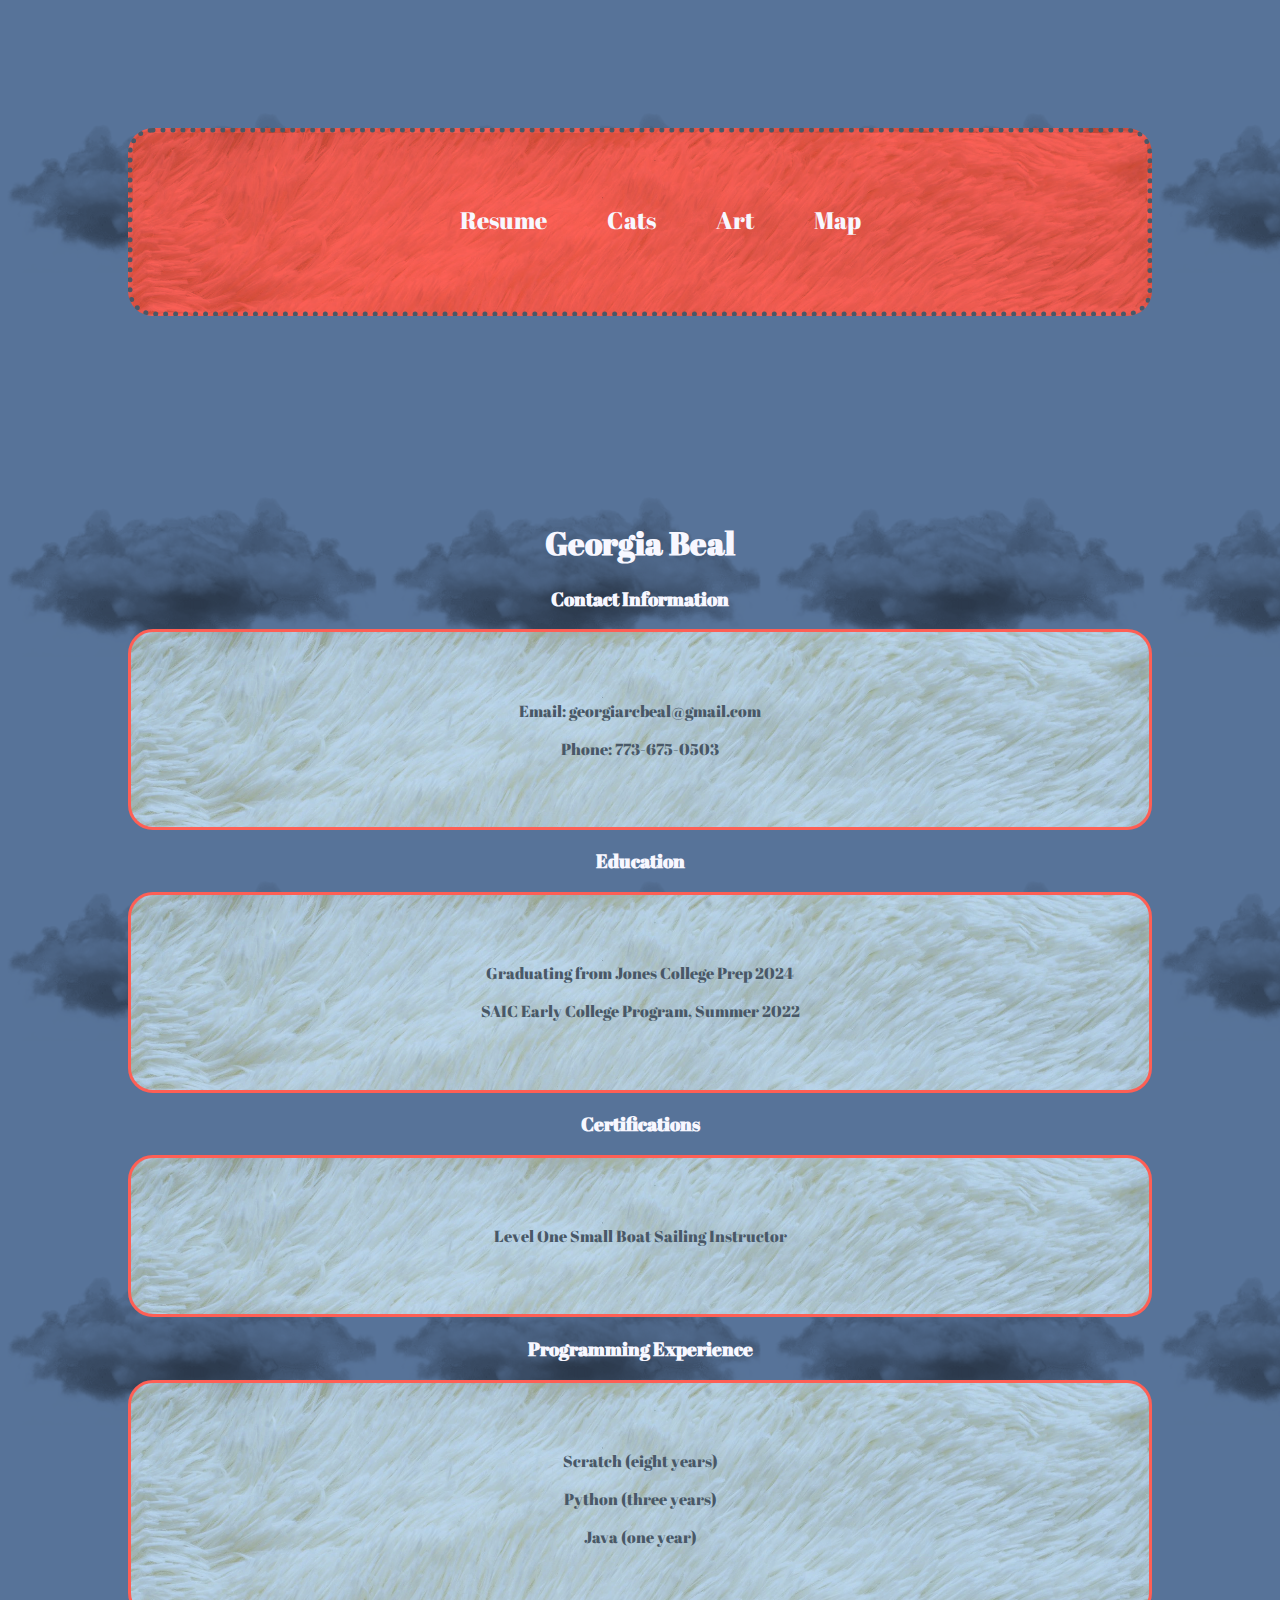
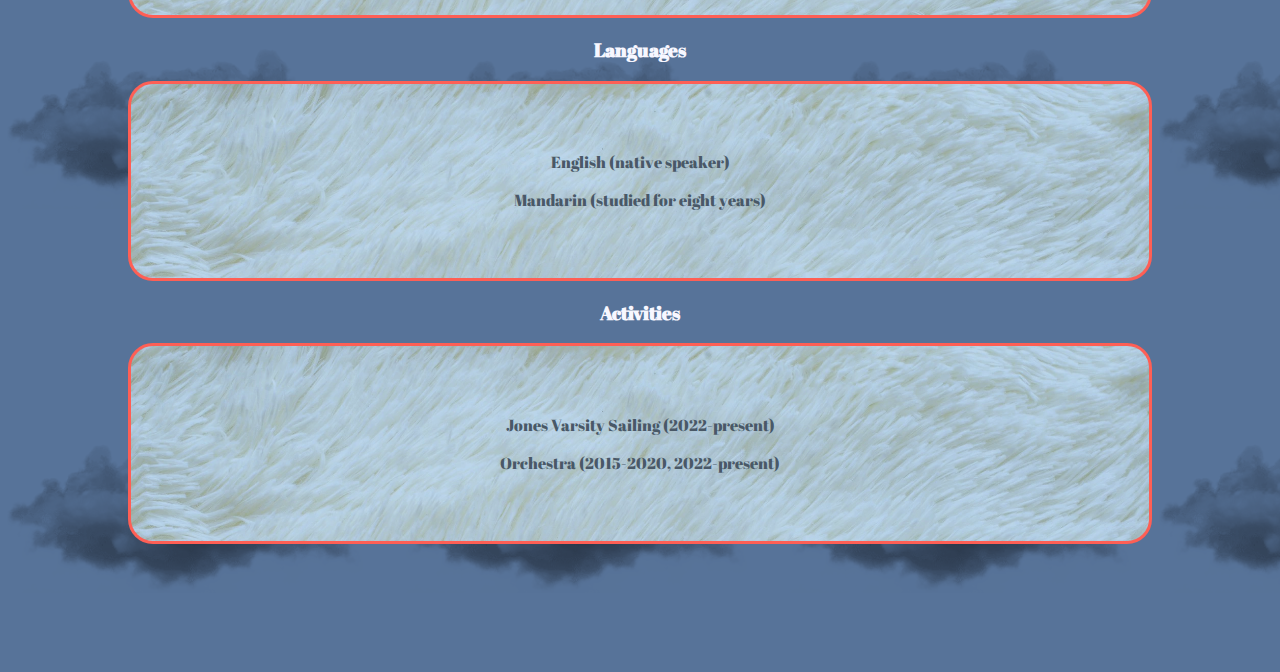
<file: index.html>
<!DOCTYPE html>
<html lang="en">
  <head>
    <meta charset="UTF-8">
    <title>Project #2</title>
    <link rel="stylesheet" type="text/css" href="css/normalize.css">
    <link rel="stylesheet" href="css/style.css">
    <link rel="preconnect" href="https://fonts.googleapis.com">
    <link rel="preconnect" href="https://fonts.gstatic.com" crossorigin>
    <link href="https://fonts.googleapis.com/css2?family=Abril+Fatface&display=swap" rel="stylesheet">

  </head>
  <body>
    <header>
      <nav id="main-navbar">
        <div id="navbar-container">
          <ul>
            <li><a href="index.html" title = "Resume">Resume</a></li>
            <li><a href="cats.html" title = "Cats">Cats</a></li>
            <li><a href="art.html" title = "Art">Art</a></li>
            <li><a href="map.html" title = "Map">Map</a></li>
          </ul>
        </div>
      </nav>
    </header>
    <h1>Georgia Beal</h1>
    <section>
      <h3>Contact Information</h3>
      <div class = "textbox">
        <p>Email: georgiarcbeal@gmail&#46;com</p>
        <p>Phone: 773&#45;675&#45;0503</p>
      </div>
    </section>
    <section>
      <h3>Education</h3>
      <div class = "textbox">
        <p> Graduating from Jones College Prep 2024</p>
        <p>SAIC Early College Program&#44; Summer 2022</p>
      </div>
    </section>
    <section>
      <h3>Certifications</h3>
      <div class = "textbox">
        <p>Level One Small Boat Sailing Instructor</p>
      </div>
    </section>
    <section>
      <h3>Programming Experience</h3>
      <div class = "textbox">
        <p>Scratch &#40;eight years&#41;</p>
        <p>Python &#40;three years&#41;</p>
        <p>Java &#40;one year&#41;</p>
      </div>
    </section>
    <section>
      <h3>Languages</h3>
      <div class = "textbox">
        <p>English &#40;native speaker&#41;</p>
        <p>Mandarin &#40;studied for eight years&#41;</p>
      </div>
    </section>
    <section>
      <h3>Activities</h3>
      <div class = "textbox">
        <p>Jones Varsity Sailing &#40;2022&#45;present&#41;</p>
        <p>Orchestra &#40;2015&#45;2020&#44; 2022&#45;present&#41;</p>
      </div>
    </section>
  </body>
</html>
</file>
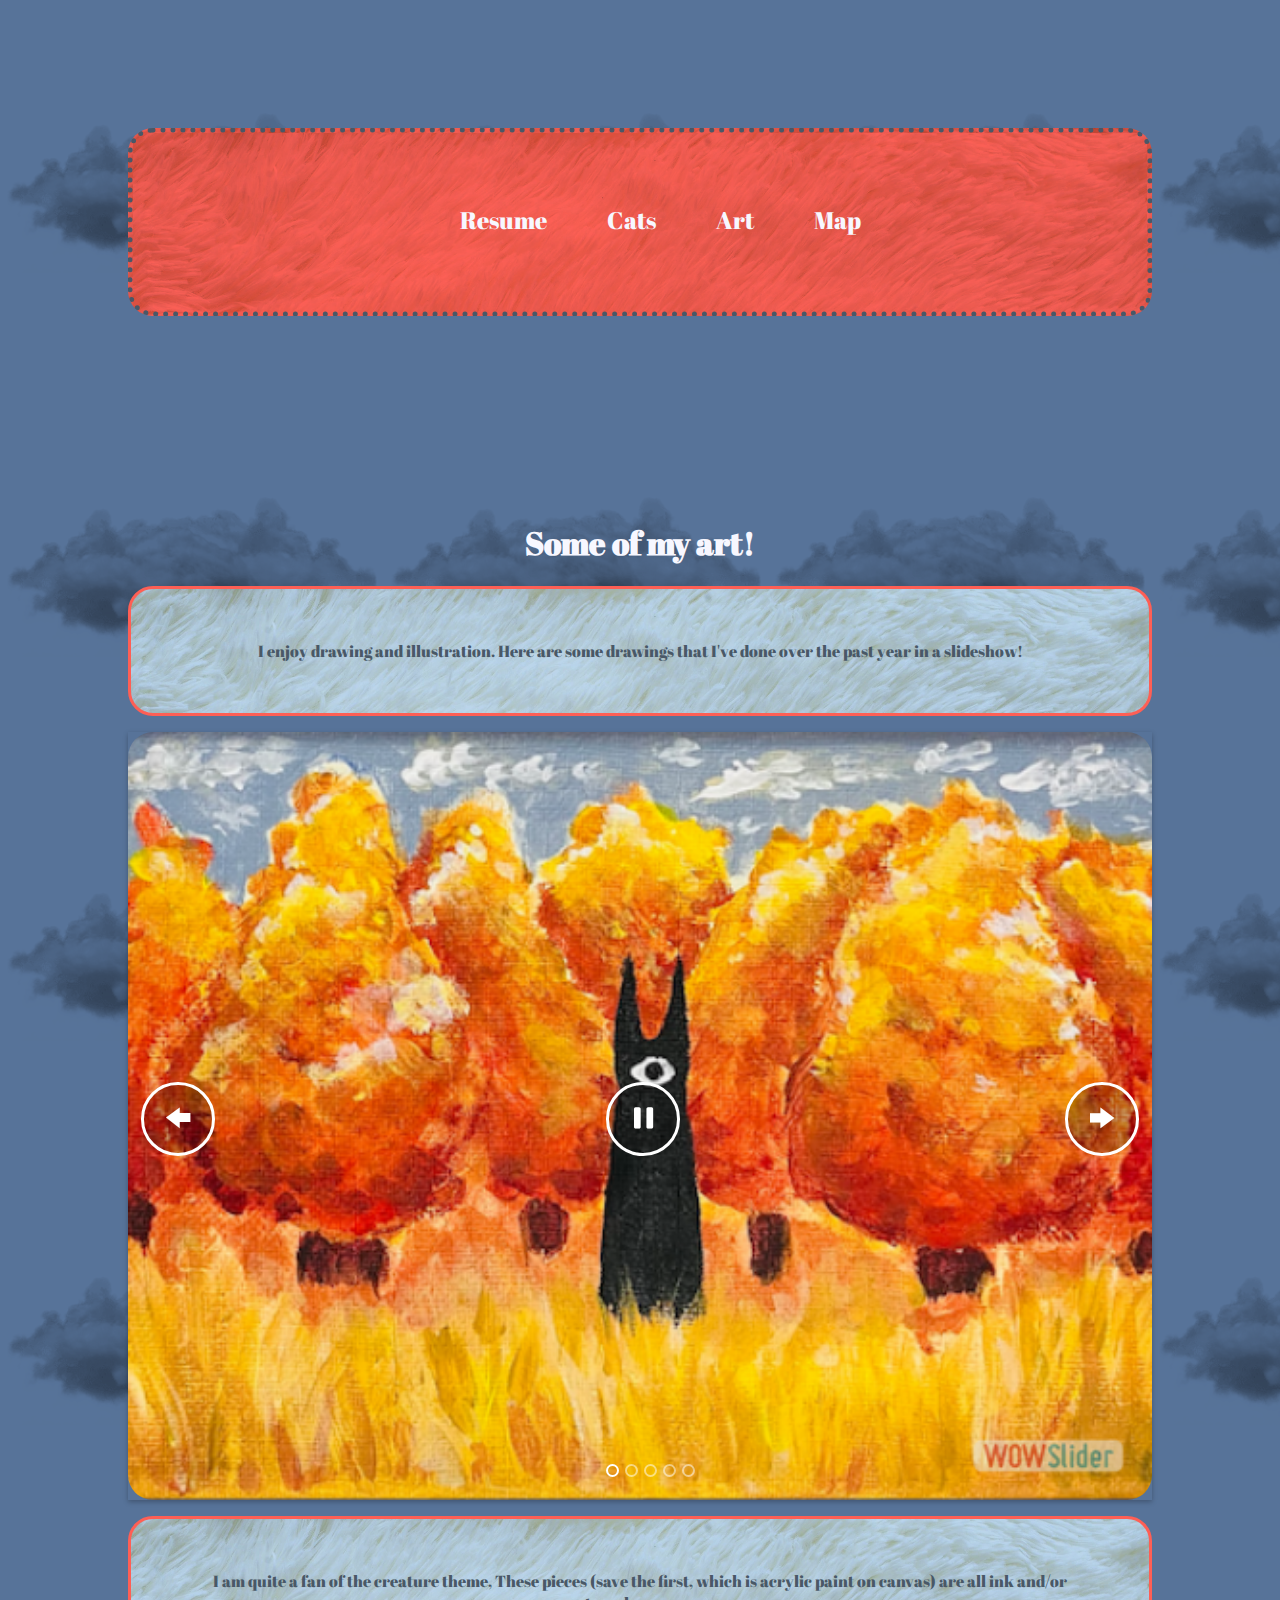
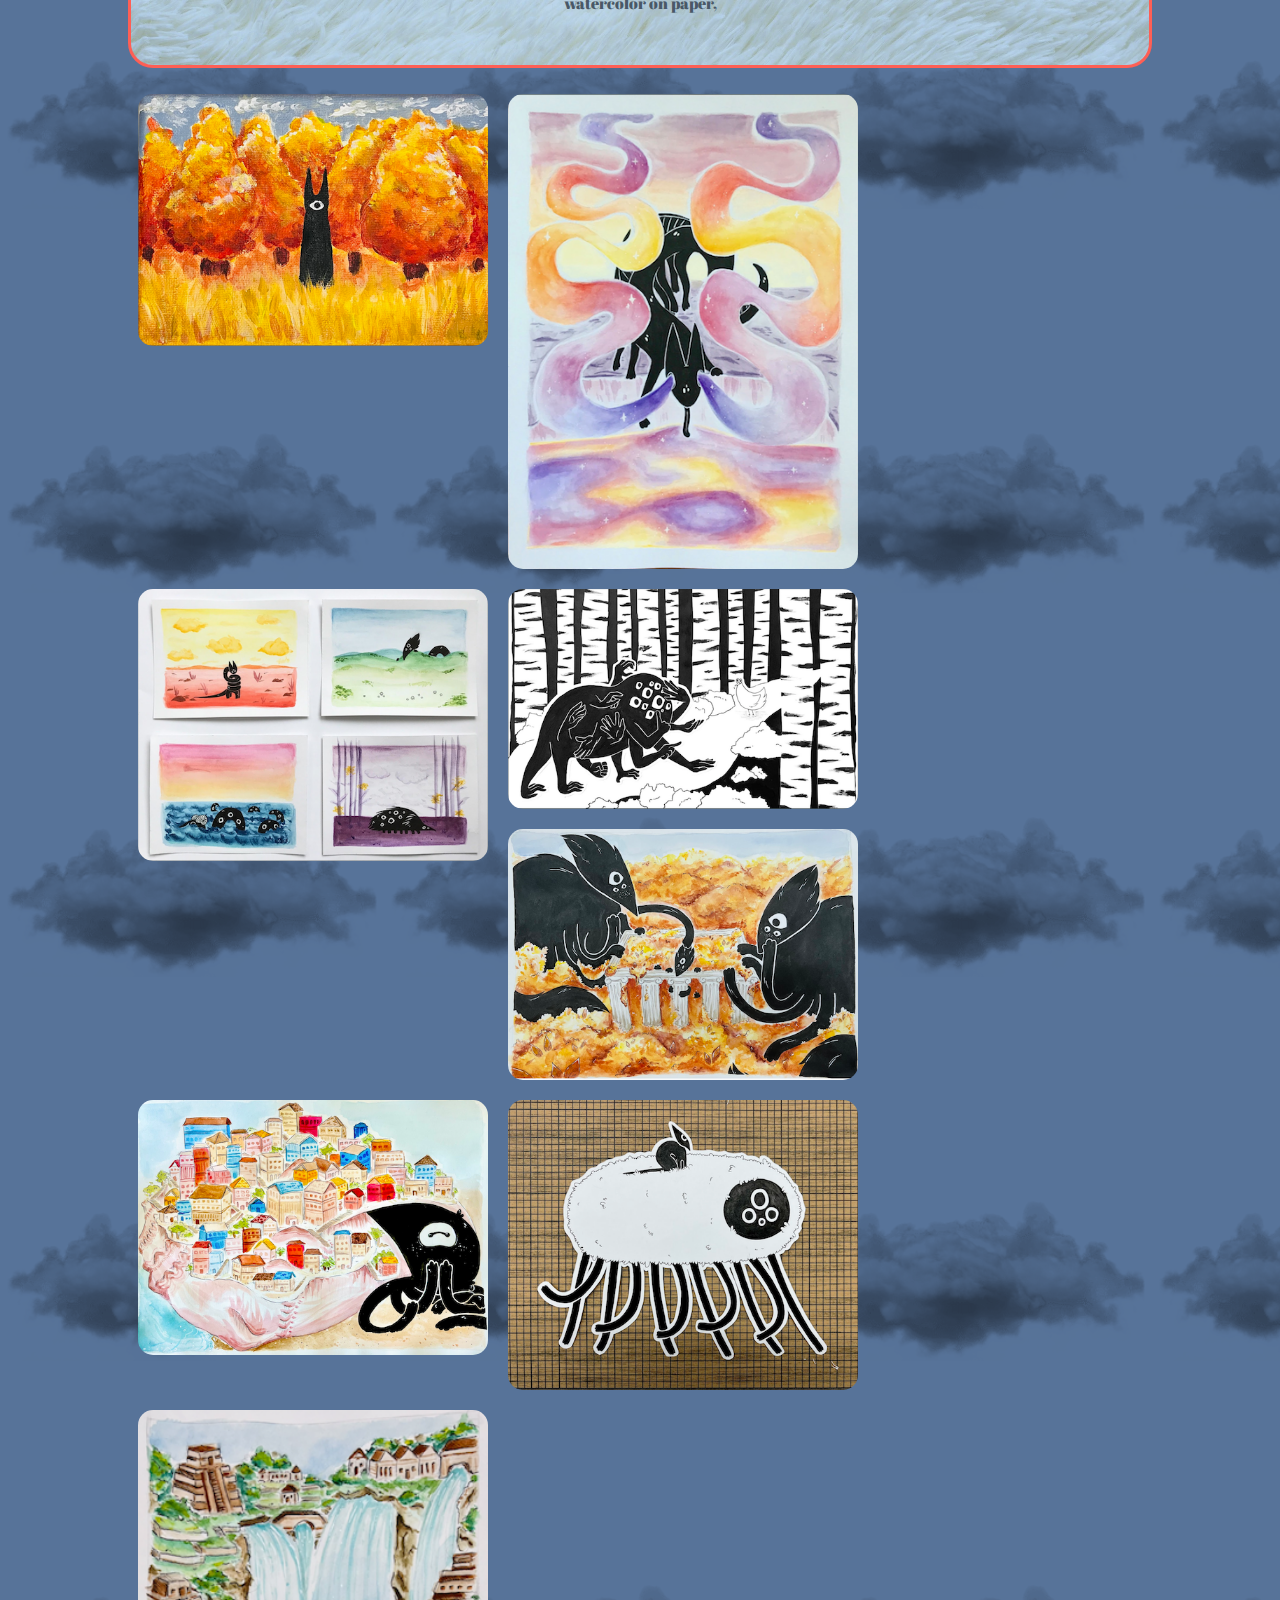
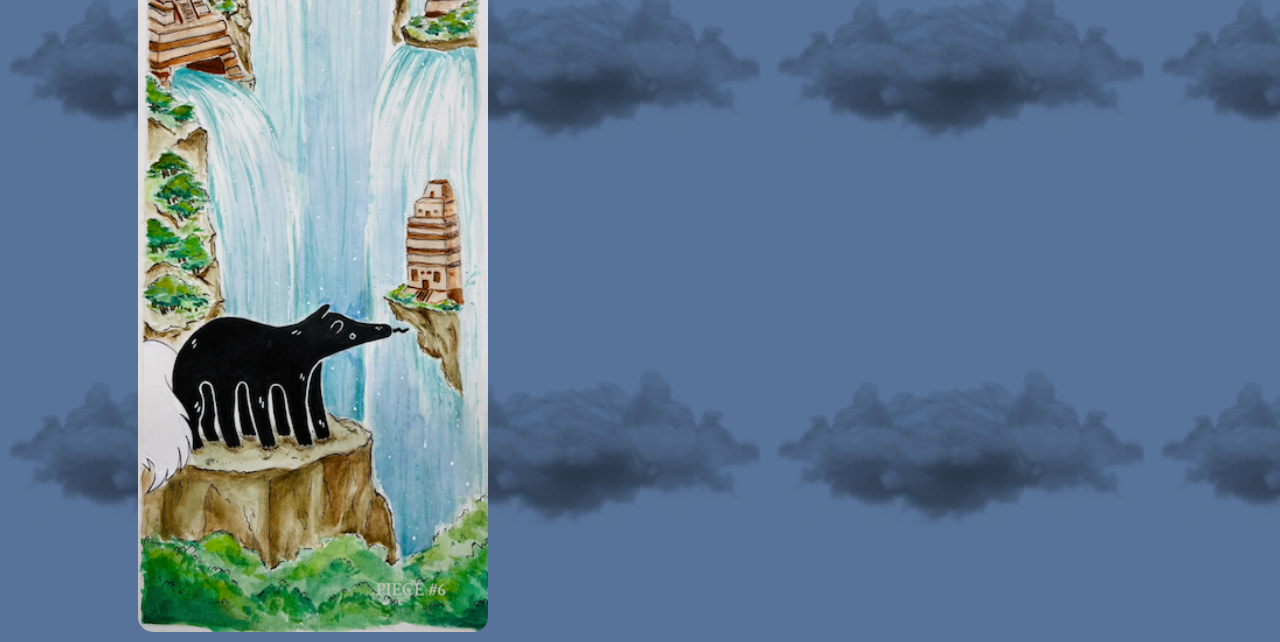
<file: art.html>
<!DOCTYPE html>
<html lang="en">
  <head>
    <meta charset="UTF-8">
    <title>Project #2</title>
    <link rel="stylesheet" type="text/css" href="css/normalize.css">
    <link rel="stylesheet" href="css/style.css">
    <link rel="preconnect" href="https://fonts.googleapis.com">
    <link rel="preconnect" href="https://fonts.gstatic.com" crossorigin>
    <link href="https://fonts.googleapis.com/css2?family=Abril+Fatface&display=swap" rel="stylesheet">


	<!-- Start WOWSlider.com HEAD section --> <!-- add to the <head> of your page -->
	<link rel="stylesheet" type="text/css" href="engine0/style.css" />
	<script type="text/javascript" src="engine0/jquery.js"></script>
	<!-- End WOWSlider.com HEAD section --></head>
  <body>
    <header>
      <nav id="main-navbar">
        <div id="navbar-container">
          <ul>
            <li><a href="index.html" title = "Resume">Resume</a></li>
            <li><a href="cats.html" title = "Cats">Cats</a></li>
            <li><a href="art.html" title = "Art">Art</a></li>
            <li><a href="map.html" title = "Map">Map</a></li>
          </ul>
        </div>
      </nav>
    </header>
    <h1>Some of my art!</h1>

    <p class="textbox">I enjoy drawing and illustration&#46; Here are some drawings that I&#39;ve done over the past year in a slideshow&#33;</p>

  	<!-- Start WOWSlider.com BODY section --> <!-- add to the <body> of your page -->
  	<div id="wowslider-container0">
  	<div class="ws_images"><ul>
  		<li><img src="data0/images/art_photo_1.png" alt="art_photo_1" title="art_photo_1" id="wows0_0"/></li>
  		<li><img src="data0/images/art_photo_3.png" alt="art_photo_3" title="art_photo_3" id="wows0_1"/></li>
  		<li><img src="data0/images/art_photo_5.png" alt="art_photo_5" title="art_photo_5" id="wows0_2"/></li>
  		<li><img src="data0/images/art_photo_6.png" alt="art_photo_6" title="art_photo_6" id="wows0_3"/></a></li>
  		<li><img src="data0/images/art_photo_7.png" alt="art_photo_7" title="art_photo_7" id="wows0_4"/></li>
  	</ul></div>
  	<div class="ws_bullets"><div>
  		<a href="#" title="art_photo_1"><span><img src="data0/tooltips/art_photo_1.png" alt="art_photo_1"/>1</span></a>
  		<a href="#" title="art_photo_3"><span><img src="data0/tooltips/art_photo_3.png" alt="art_photo_3"/>2</span></a>
  		<a href="#" title="art_photo_5"><span><img src="data0/tooltips/art_photo_5.png" alt="art_photo_5"/>3</span></a>
  		<a href="#" title="art_photo_6"><span><img src="data0/tooltips/art_photo_6.png" alt="art_photo_6"/>4</span></a>
  		<a href="#" title="art_photo_7"><span><img src="data0/tooltips/art_photo_7.png" alt="art_photo_7"/>5</span></a>
  	</div></div><div class="ws_script" style="position:absolute;left:-99%"><a href="http://wowslider.net">bootstrap carousel</a> by WOWSlider.com v9.0m</div>
  	<div class="ws_shadow"></div>
  	</div>
  	<script type="text/javascript" src="engine0/wowslider.js"></script>
  	<script type="text/javascript" src="engine0/script.js"></script>
  	<!-- End WOWSlider.com BODY section -->

    <p class="textbox">I am quite a fan of the creature theme&#44; These pieces &#40;save the first&#44; which is acrylic paint on canvas&#41; are all ink and&#47;or watercolor on paper&#44;</p>

    <img src="photos/art_photo_1.png" alt="A little guy in the woods" class = sizechange>
    <img src="photos/art_photo_2.png" alt="A little guy drinking forbidden soup and seeing the secrets of the universe" class = sizechange>
    <img src="photos/art_photo_3.png" alt="Four different little guys in different enviroments" class = sizechange>
    <img src="photos/art_photo_4.png" alt="Two creatures watching a third" class = sizechange>
    <img src="photos/art_photo_5.png" alt="A creature carrying a city on its back" class = sizechange>
    <img src="photos/art_photo_6.png" alt="A cutout of a creature carrying a little guy on its back" class = sizechange>
    <img src="photos/art_photo_7.png" alt="A little guy in the woods" class = sizechange>
    <img src="photos/art_photo_8.png" alt="A creature drinking from a waterfall" class = sizechange>
  </body>
</html>
</file>
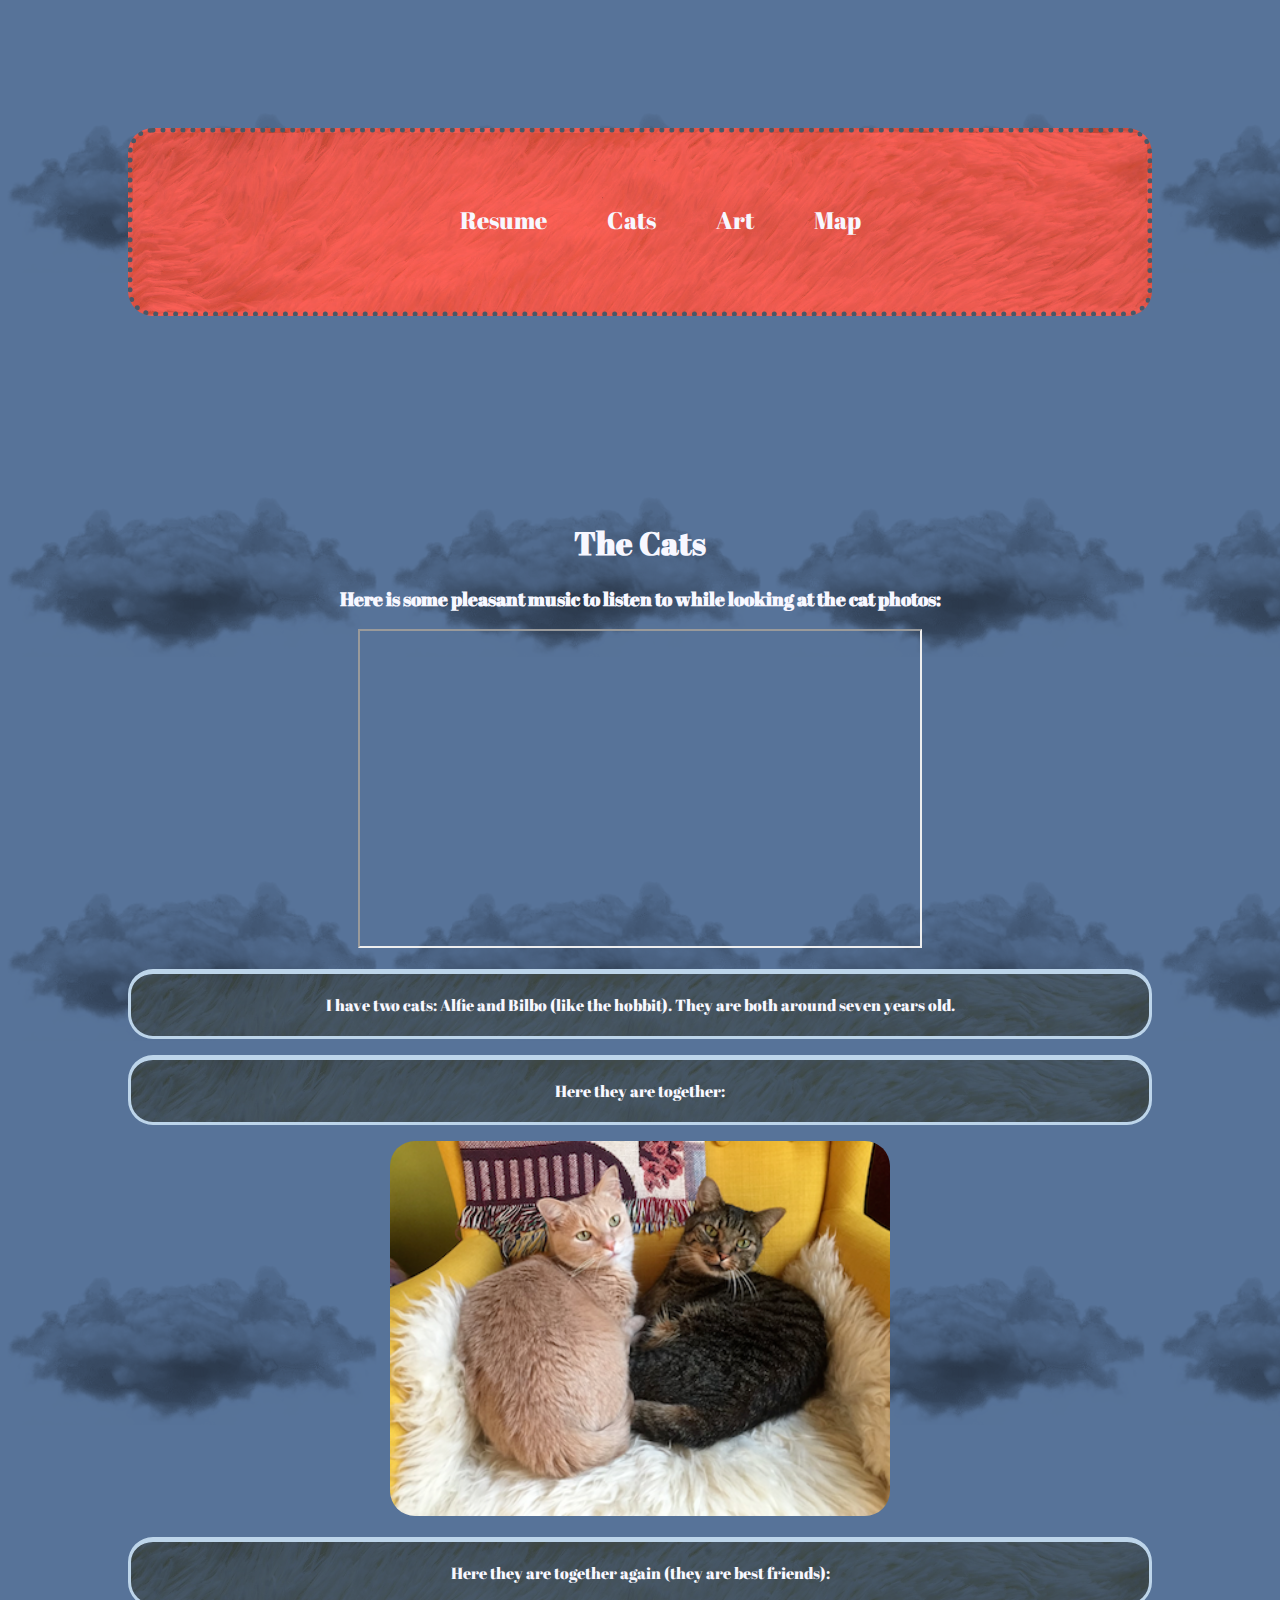
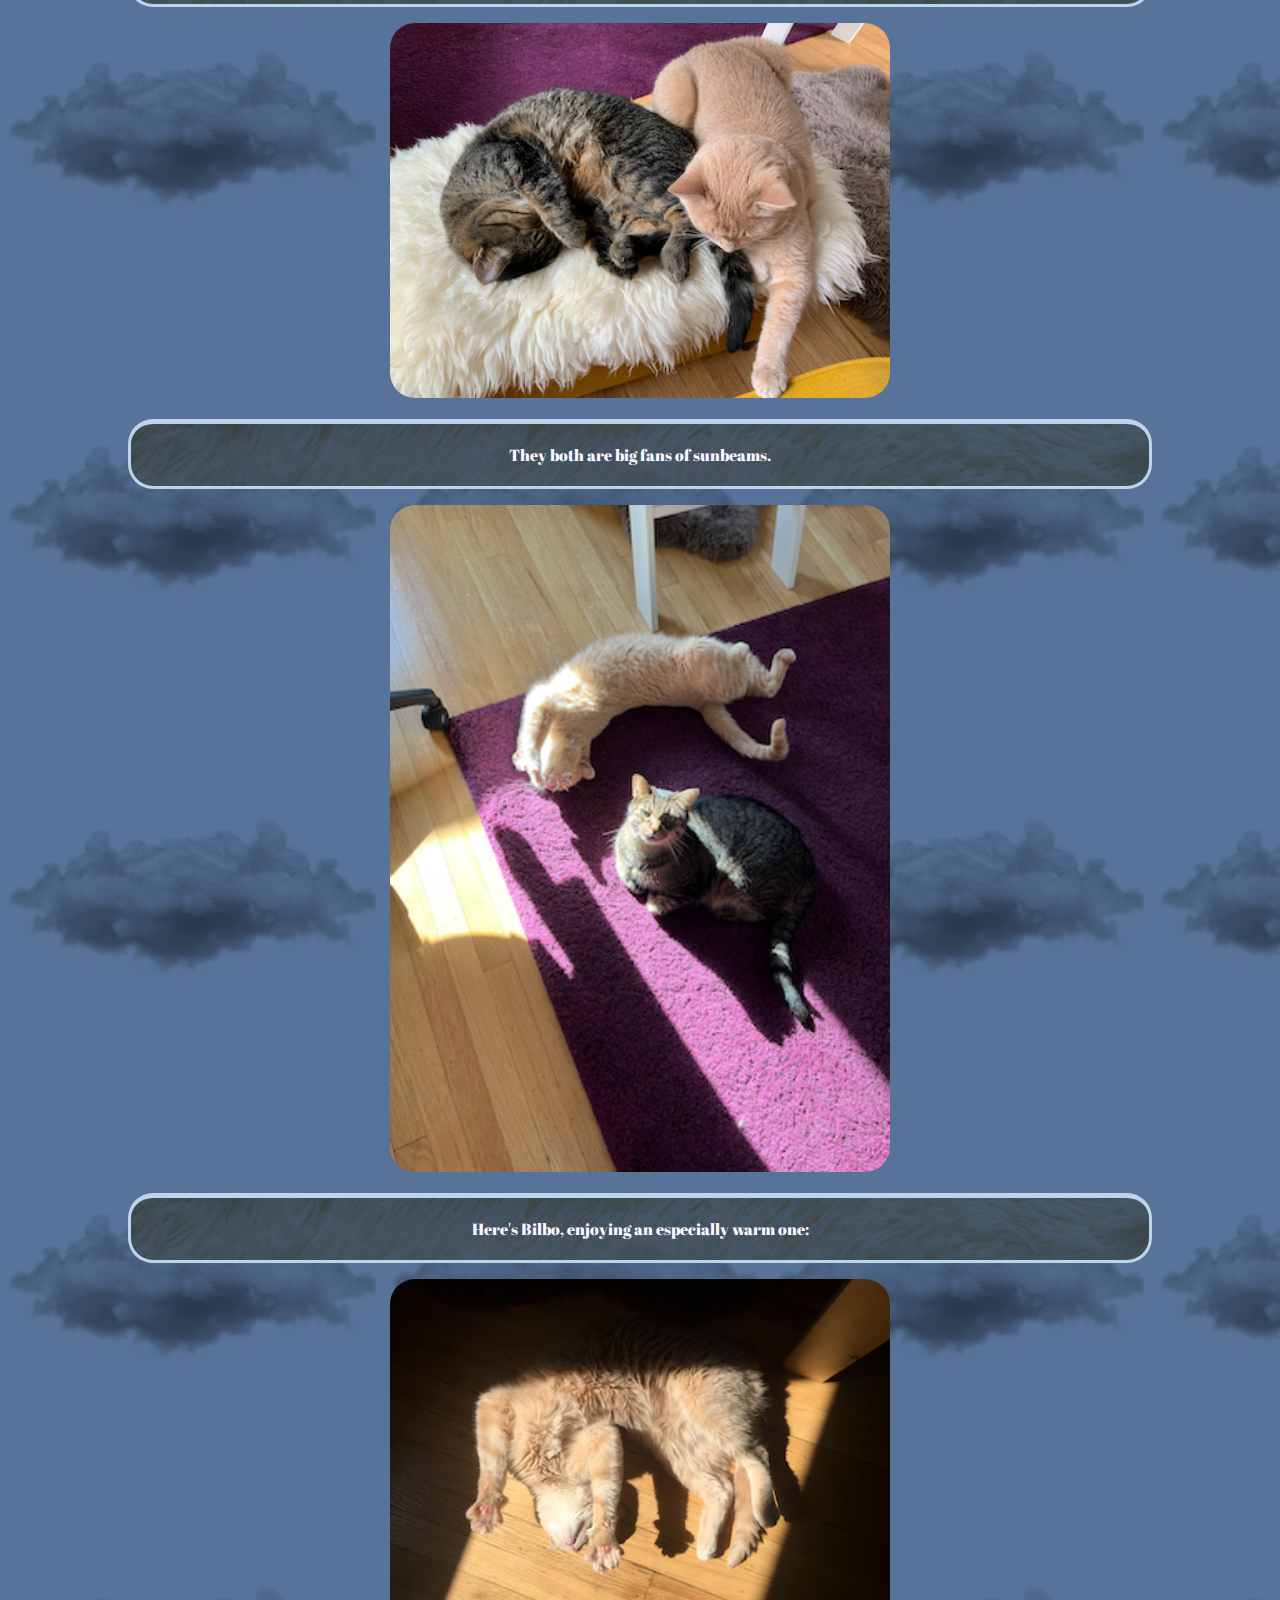
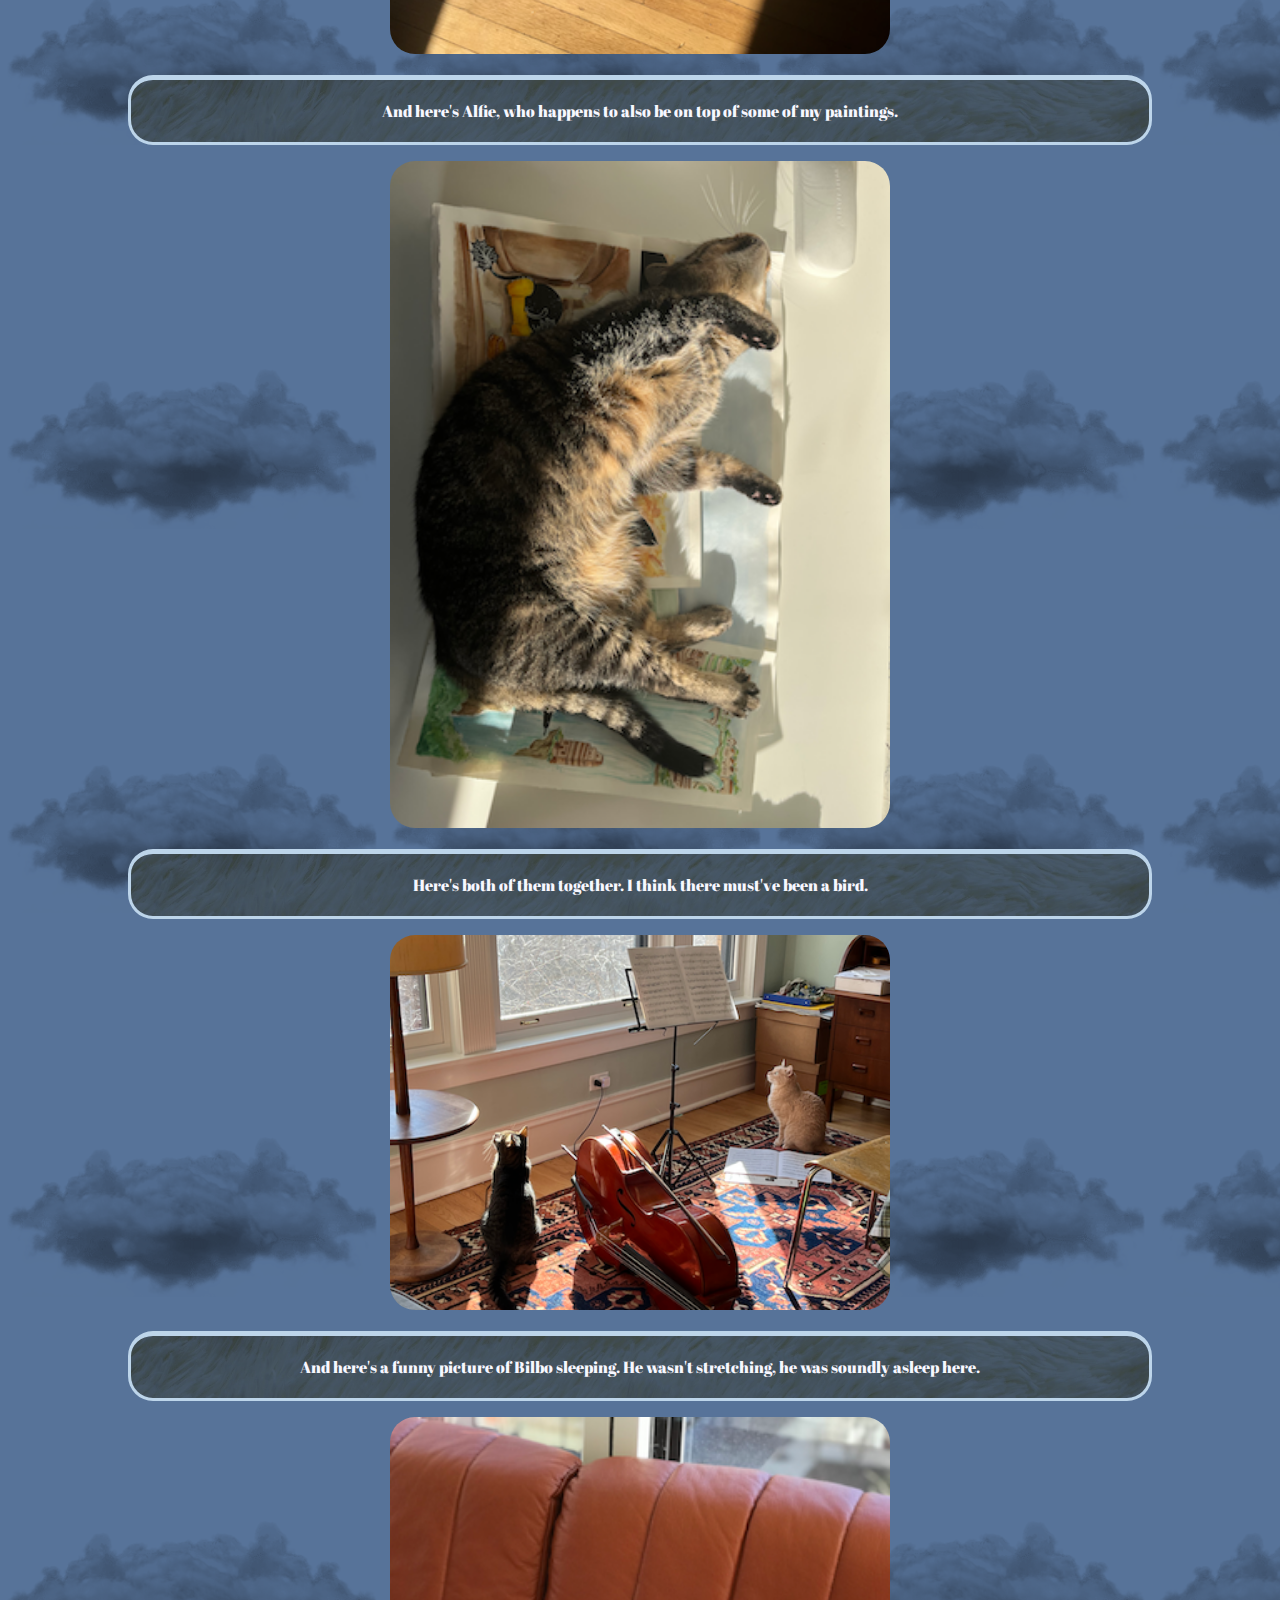
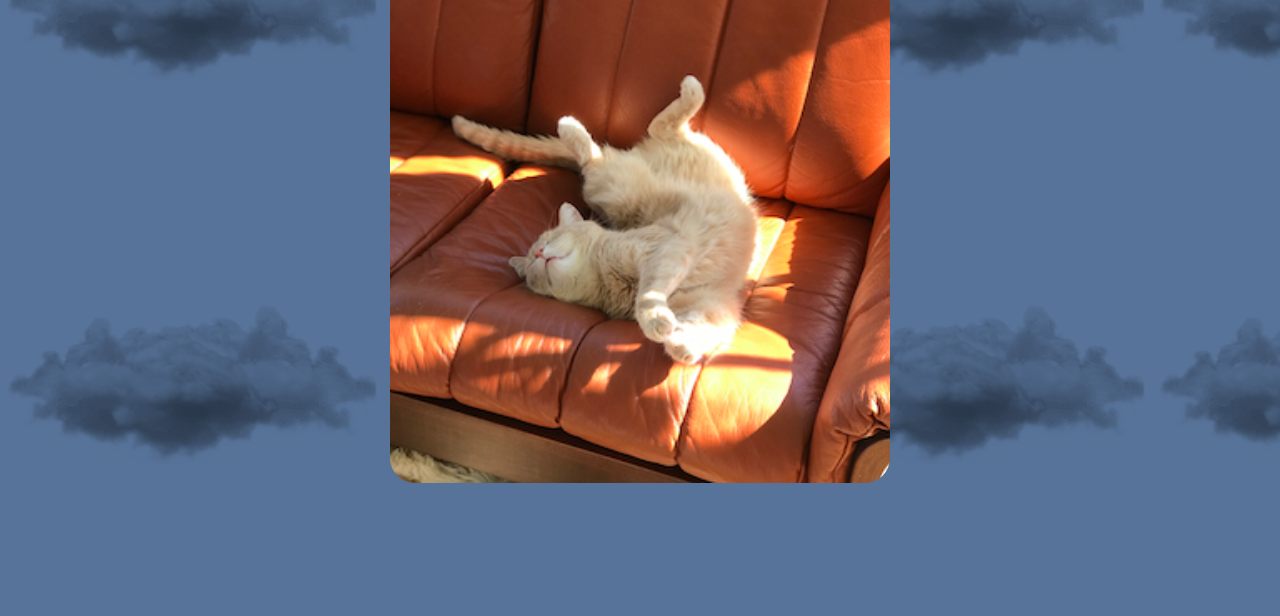
<file: cats.html>
<!DOCTYPE html>
<html lang="en">
  <head>
    <meta charset="UTF-8">
    <title>Project #2</title>
    <link rel="stylesheet" type="text/css" href="css/normalize.css">
    <link rel="stylesheet" href="css/style.css">
    <link rel="preconnect" href="https://fonts.googleapis.com">
    <link rel="preconnect" href="https://fonts.gstatic.com" crossorigin>
    <link href="https://fonts.googleapis.com/css2?family=Abril+Fatface&display=swap" rel="stylesheet">

  </head>
  <body>
    <header>
      <nav id="main-navbar">
        <div id="navbar-container">
          <ul>
            <li><a href="index.html" title = "Resume">Resume</a></li>
            <li><a href="cats.html" title = "Cats">Cats</a></li>
            <li><a href="art.html" title = "Art">Art</a></li>
            <li><a href="map.html" title = "Map">Map</a></li>
          </ul>
        </div>
      </nav>
    </header>
    <h1>The Cats</h1>
    <h3>Here is some pleasant music to listen to while looking at the cat photos&#58;</h3>
    <iframe width="560" height="315" src="https://www.youtube.com/embed/pxEj6m_7Qfk" title="YouTube video player" allow="accelerometer; autoplay; clipboard-write; encrypted-media; gyroscope; picture-in-picture" allowfullscreen></iframe>
    <p class="caption">I have two cats&#58; Alfie and Bilbo &#40;like the hobbit&#41;&#46; They are both around seven years old&#46;<p>
    <p class="caption">Here they are together&#58;<p>
    <img src="photos/cat_photo_10.png" alt="Both of the cats sitting together" class = nochange>
    <p class="caption">Here they are together again &#40;they are best friends&#41;&#58;</p>
    <img src="photos/cat_photo_7.png" alt="The cats sleeping next to each other" class = nochange>
    <p class="caption">They both are big fans of sunbeams&#46;</p>
    <img src="photos/cat_photo_9.png" alt="Both cats rolling in a sunbeam" class = nochange>
    <p class="caption">Here&#39;s Bilbo&#44; enjoying an especially warm one&#58;</p>
    <img src="photos/cat_photo_8.png" alt="Bilbo&#44; rolling on his back in the sun" class = nochange>
    <p class="caption">And here&#39;s Alfie&#44; who happens to also be on top of some of my paintings&#46;</p>
    <img src="photos/cat_photo_11.png" alt="Alfie&#44; rolling on his back in the sun" class = nochange>
    <p class="caption">Here&#39;s both of them together&#46; I think there must&#39;ve been a bird&#46;</p>
    <img src="photos/cat_photo_13.png" alt="Alfie and Bilbo looking out a window at something" class = nochange>
    <p class="caption">And here&#39;s a funny picture of Bilbo sleeping&#46; He wasn&#39;t stretching&#44; he was soundly asleep here&#46;</p>
    <img src="photos/cat_photo_12.png" alt="Bilbo in a sunbeam" class = nochange>
  </body>
</html>
</file>
<file: css/style.css>
body{
  background-color: #577399;
  position: relative;
  color: #495867;
  padding: 10%;
  font-family: 'Abril Fatface', cursive;
  text-align: center;
  background-image: url("../photos/cloud.png");
  background-size: 30%;
  background-repeat: repeat;
  background-blend-mode: multiply;
}

h1{
  color: #F7F7FF;
  margin-top: 20%;
  vertical-align: center;
  width: 100%;
}

h3{
  color: #F7F7FF;
}

#main-navbar{
  background-color: #FE5F55;
  border-radius: 25px;
  border-style: dotted;
  border-color: #495867;
  border-width: thick;
  overflow: hidden;
  background-image: url("../photos/fluffy.png");
  background-blend-mode: multiply;
  background-size: cover;
}

#navbar-container{
  position: relative;
  width: 100%;
  text-align: center;
}

#main-navbar ul{
  list-style-type: none;
  margin: 5%;
  display: inline-block;
}

#main-navbar ul li{
  float: left;
}

#main-navbar ul li a{
  display: block;
  color: #F7F7FF;
  text-decoration: none;
  padding: 20px 30px;
  font-size: x-large;

}

#main-navbar ul li a:hover{
  border-color: #495867;
  border-style: solid;
  border-width: medium;
  border-radius: 10px;
  background-color: #F7F7FF;
  color: #FE5F55;
  font-weight: bold;
}

img {
  border-radius: 25px;
}

.textbox{
  background-color: #BDD5EA;
  border-color: #FE5F55;
  border-radius: 25px;
  border-width: medium;
  border-style: solid;
  padding: 5%;
  height: auto;
  text-align: center;
  background-image: url("../photos/fluffy.png");
  background-blend-mode: multiply;
  background-size: cover;
}

.caption{
  color: #F7F7FF;
  background-color:#495867;
  border-color: #BDD5EA;
  border-radius: 25px;
  border-width: medium;
  border-style: solid;
  border-top-width: thick;
  padding: 20px;
  font-weight: normal;
  position: relative;
  font-weight: normal;
  background-image: url("../photos/fluffy.png");
  background-blend-mode: multiply;
  background-size: cover;
}

.sizechange{
  width: 350px;
  display: block;
  float: left;
  padding: 10px;
}

.nochange{
  width: 500px;
  position: relative;
}

#map{
  width: 80%;
  height: 500px;
  border-radius: 25px;
  border-color: #FE5F55;
  border-width: thick;
  border-style: dotted;
  margin: 20px;
}

@media (min-width: 2500px) {
  .nochange{
    width: 80%;
  }

  .caption{
    border-radius: 30px;
    border-style: double;
    border-width: thick;
    font-weight: bold;
  }

  h1{
    font-weight: bold;
  }

  .textbox{
    border-style: dotted;
    border-width: thick;
  }

  #main-navbar{
    border-width: thick;
    border-style: dashed;
    }
}

@media (max-width: 500px){
  .nochange{
    width: 80%;
  }

  .caption{
    border-style: none;
    background-image: none;
  }

  .sizechange{
    width: 80%;
  }

  body{
    background-image: none;
    font-family: sans-serif;
  }

  .textbox{
    background-image: none;
  }

  #main-navbar{
    border-style: solid;
    background-image: none;
  }
}
</file>
<file: engine0/style.css>
/*
 *	generated by WOW Slider 9.0
 *	template Epsilon
 */
@import url(https://fonts.googleapis.com/css?family=Roboto&subset=latin,cyrillic-ext,latin-ext,cyrillic,greek-ext,greek,vietnamese);
@font-face {
  font-family: 'ws-ctrl-mfglabs';
  src: url('ws-ctrl-mfglabs.eot');
  src: url('ws-ctrl-mfglabs.eot#iefix') format('embedded-opentype'),
       url('ws-ctrl-mfglabs.svg#ws-ctrl-mfglabs') format('svg');
  font-weight: normal;
  font-style: normal;
}
@font-face {
  font-family: 'ws-ctrl-mfglabs';
  src: url('[data-uri]') format('woff'),
   	url('[data-uri]') format('truetype');
}
#wowslider-container0 { 
	display: table;
	zoom: 1; 
	position: relative;
	width: 100%;
	max-width: 100%;
	max-height:768px;
	margin:0px auto 0px;
	z-index:90;
	text-align:left; /* reset align=center */
	font-size: 10px;
	text-shadow: none; /* fix some user styles */

	/* reset box-sizing (to boostrap friendly) */
	-webkit-box-sizing: content-box;
	-moz-box-sizing: content-box;
	box-sizing: content-box; 
}
* html #wowslider-container0{ width:1024px }
#wowslider-container0 .ws_images ul{
	position:relative;
	width: 10000%; 
	height:100%;
	left:0;
	list-style:none;
	margin:0;
	padding:0;
	border-spacing:0;
	overflow: visible;
	/*table-layout:fixed;*/
}
#wowslider-container0 .ws_images ul li{
	position: relative;
	width:1%;
	height:100%;
	line-height:0; /*opera*/
	overflow: hidden;
	float:left;
	/*font-size:0;*/
	padding:0 0 0 0 !important;
	margin:0 0 0 0 !important;
}

#wowslider-container0 .ws_images{
	position: relative;
	left:0;
	top:0;
	height:100%;
	max-height:768px;
	max-width: 100%;
	vertical-align: top;
	border:none;
	overflow: hidden;
}
#wowslider-container0 .ws_images ul a{
	width:100%;
	height:100%;
	max-height:768px;
	display:block;
	color:transparent;
}
#wowslider-container0 img{
	max-width: none !important;
}
#wowslider-container0 .ws_images .ws_list img,
#wowslider-container0 .ws_images > div > img{
	width:100%;
	border:none 0;
	max-width: none;
	padding:0;
	margin:0;
}
#wowslider-container0 .ws_images > div > img {
	max-height:768px;
}

#wowslider-container0 .ws_images iframe {
	position: absolute;
	z-index: -1;
}

#wowslider-container0 .ws-title > div {
	display: inline-block !important;
}

#wowslider-container0 a{ 
	text-decoration: none; 
	outline: none; 
	border: none; 
}

#wowslider-container0  .ws_bullets { 
	float: left;
	position:absolute;
	z-index:70;
}
#wowslider-container0  .ws_bullets div{
	position:relative;
	float:left;
	font-size: 0px;
}
/* compatibility with Joomla styles */
#wowslider-container0  .ws_bullets a {
	line-height: 0;
}

#wowslider-container0  .ws_script{
	display:none;
}
#wowslider-container0 sound, 
#wowslider-container0 object{
	position:absolute;
}

/* prevent some of users reset styles */
#wowslider-container0 .ws_effect {
	position: static;
	width: 100%;
	height: 100%;
}

#wowslider-container0 .ws_photoItem {
	border: 2em solid #fff;
	margin-left: -2em;
	margin-top: -2em;
}
#wowslider-container0 .ws_cube_side {
	background: #A6A5A9;
}


#wowslider-container0.ws_gestures {
	cursor: -webkit-grab;
	cursor: -moz-grab;
	cursor: url("[data-uri]"), move;
}
#wowslider-container0.ws_gestures.ws_grabbing {
	cursor: -webkit-grabbing;
	cursor: -moz-grabbing;
	cursor: url("[data-uri]"), move;
}

/* hide controls when video start play */
#wowslider-container0.ws_video_playing .ws_bullets,
#wowslider-container0.ws_video_playing .ws_fullscreen,
#wowslider-container0.ws_video_playing .ws_next,
#wowslider-container0.ws_video_playing .ws_prev {
	display: none;
}


/* youtube/vimeo buttons */
#wowslider-container0 .ws_video_btn {
	position: absolute;
	display: none;
	cursor: pointer;
	top: 0;
	left: 0;
	width: 100%;
	height: 100%;
	z-index: 55;
}
#wowslider-container0 .ws_video_btn.ws_youtube,
#wowslider-container0 .ws_video_btn.ws_vimeo {
	display: block;
}
#wowslider-container0 .ws_video_btn div {
	position: absolute;
	background-image: url(./playvideo.png);
	background-size: 200%;
	top: 50%;
	left: 50%;
	width: 7em;
	height: 5em;
	margin-left: -3.5em;
	margin-top: -2.5em;
}
#wowslider-container0 .ws_video_btn.ws_youtube div {
	background-position: 0 0;
}
#wowslider-container0 .ws_video_btn.ws_youtube:hover div {
	background-position: 100% 0;
}
#wowslider-container0 .ws_video_btn.ws_vimeo div {
	background-position: 0 100%;
}
#wowslider-container0 .ws_video_btn.ws_vimeo:hover div {
	background-position: 100% 100%;
}

#wowslider-container0 .ws_playpause.ws_hide {
	display: none !important;
}

#wowslider-container0 .ws_images {
	box-shadow: 0px 2px 5px 0 rgba(0, 0, 0, 0.26);
	-webkit-transition: box-shadow .5s cubic-bezier(.4,0,.2,1);
	transition: box-shadow .5s cubic-bezier(.4,0,.2,1);
}
#wowslider-container0 .ws_images:hover {
	box-shadow: 0px 17px 50px rgba(0, 0, 0, 0.19);
}
#wowslider-container0 .ws_bullets { 
	padding: 10px; 
}
#wowslider-container0 .ws_bullets a { 
	position: relative;
    text-shadow: none;
    color: transparent;
    display: inline-block;
    width: 9px;
    height: 9px;
    margin: 3px 3px;
    border-radius: 50%;
    border: 2px solid rgba(255,255,255,0.5);
}

#wowslider-container0 .ws_bullets a.ws_selbull {
	border: 2px solid;
	border-color: #ffffff;
}

#wowslider-container0 a.ws_next,
#wowslider-container0 a.ws_prev {
	font: 2.6em "ws-ctrl-mfglabs";
	width: 2.6em;
	height: 2.6em;
	margin-top:-1.3em;
}

#wowslider-container0 a.ws_next,
#wowslider-container0 a.ws_prev,
#wowslider-container0 .ws_playpause {
	position:absolute;
	top:50%;
	z-index:60;
	color: #FFFFFF;
	overflow: hidden;
	border-radius: 50%;
    border: 3px solid;
    border-color: #ffffff;
	background-color: rgba(0,0,0,0.2);
}

#wowslider-container0 a.ws_next,
#wowslider-container0 a.ws_prev,
#wowslider-container0 .ws_playpause {
	-webkit-transition: background-color 0.3s ease 0s;					
	-moz-transition: background-color 0.3s ease 0s;
	transition: background-color 0.3s ease 0s;	  					  					
}	
#wowslider-container0 a.ws_next:hover,
#wowslider-container0 a.ws_prev:hover,
#wowslider-container0 .ws_playpause:hover {
	background-color: rgba(0,0,0,0.5);
}

#wowslider-container0 a.ws_next {
	right: 0.5em;
}
#wowslider-container0 a.ws_prev {
	left: 0.5em;
}
#wowslider-container0 a.ws_next:after,
#wowslider-container0 a.ws_prev:after {
	display: block;
	text-align: center;
	line-height: 2.6em;	
	line-height: 2.8em\9; /* ie9 hack */
}
/* IE10+ hacks */
_:-ms-input-placeholder, :root #wowslider-container0 a.ws_next:after {line-height: 2.8em;}
_:-ms-input-placeholder, :root #wowslider-container0 a.ws_prev:after {line-height: 2.8em;}
#wowslider-container0 a.ws_next:after{
	content:'\e801';
}
#wowslider-container0 a.ws_prev:after{
	content:'\e800';
}

/*playpause*/
#wowslider-container0 .ws_playpause {
	font: 2.6em "ws-ctrl-mfglabs";
	width: 2.6em;
	height: 2.6em;
	left: 50%;
	z-index: 59;
	margin-top:-1.3em;
	margin-left: -1.3em;
}
#wowslider-container0 .ws_playpause:after{
	display: block;
	text-align: center;
	line-height: 2.6em;
	line-height: 2.8em\9; /* ie9 hack */
}
/* IE10+ hacks */
_:-ms-input-placeholder, :root #wowslider-container0 .ws_playpause:after {line-height: 2.8em;}
#wowslider-container0 .ws_pause:after {
	content: '\e803';
}
#wowslider-container0 .ws_play:after {
	content: '\e802';
}
/* bottom center */
#wowslider-container0  .ws_bullets {
	bottom:10px;
	left:50%;
}
#wowslider-container0  .ws_bullets div{
	left:-50%;
}#wowslider-container0 .ws-title{
	position: absolute;	
	font: 1.4em 'Roboto', sans-serif;
	margin-right:10em;
	z-index: 50;
    color: #FFFFFF;
	left: 0.3em;
	background: none;
	padding: 1em;
	bottom: 30px;
	top: auto;
	opacity: 1;
}
#wowslider-container0 .ws-title div,
#wowslider-container0 .ws-title span{
	display:inline-block;
	padding: 0.5em;
}
#wowslider-container0 .ws-title div{
	display:block;
	margin-top:0.5em;
	font-size: 1.1em;
	padding: 1em;
	line-height: 1.15em;
	color:#000000;
	border: 3px solid;
	border-color: #ffffff;
	border-radius: 7px;
	background-color: rgba(255,255,255,1);
}
#wowslider-container0 .ws-title span{
    font-size: 1.8em;
	border: 3px solid;
	border-color: #ffffff;	
	border-radius: 7px;
	background-color: rgba(0, 0, 0, 0.2);
}#wowslider-container0 .ws_images > ul{
	animation: wsBasic 20s infinite;
	-moz-animation: wsBasic 20s infinite;
	-webkit-animation: wsBasic 20s infinite;
}
@keyframes wsBasic{0%{left:-0%} 10%{left:-0%} 20%{left:-100%} 30%{left:-100%} 40%{left:-200%} 50%{left:-200%} 60%{left:-300%} 70%{left:-300%} 80%{left:-400%} 90%{left:-400%} }
@-moz-keyframes wsBasic{0%{left:-0%} 10%{left:-0%} 20%{left:-100%} 30%{left:-100%} 40%{left:-200%} 50%{left:-200%} 60%{left:-300%} 70%{left:-300%} 80%{left:-400%} 90%{left:-400%} }
@-webkit-keyframes wsBasic{0%{left:-0%} 10%{left:-0%} 20%{left:-100%} 30%{left:-100%} 40%{left:-200%} 50%{left:-200%} 60%{left:-300%} 70%{left:-300%} 80%{left:-400%} 90%{left:-400%} }

#wowslider-container0 .ws_bullets  a img{
	text-indent:0;
	display:block;
	bottom:15px;
	left:-32px;
	visibility:hidden;
	position:absolute;
    border: 1px solid #FFFFFF;
	max-width:none;
}
#wowslider-container0 .ws_bullets a:hover img{
	visibility:visible;
}

#wowslider-container0 .ws_bulframe div div{
	height:48px;
	overflow:visible;
	position:relative;
}
#wowslider-container0 .ws_bulframe div {
	left:0;
	overflow:hidden;
	position:relative;
	width:64px;
	background-color:#FFFFFF;
}
#wowslider-container0  .ws_bullets .ws_bulframe{
	display:none;
	bottom:25px;
	margin-left:5px;
	overflow:visible;
	position:absolute;
	cursor:pointer;
    border: 3px solid;
    border-color: #ffffff;
    border-radius: 5px;
}#wowslider-container0 .ws_bulframe div div{
	height: auto;
}

@media all and (max-width:760px) {
	#wowslider-container0 .ws_fullscreen {
		display: block;
	}
}
@media all and (max-width:400px){
	#wowslider-container0 .ws_controls,
	#wowslider-container0 .ws_bullets,
	#wowslider-container0 .ws_thumbs{
		display: none
	}
}
</file>
